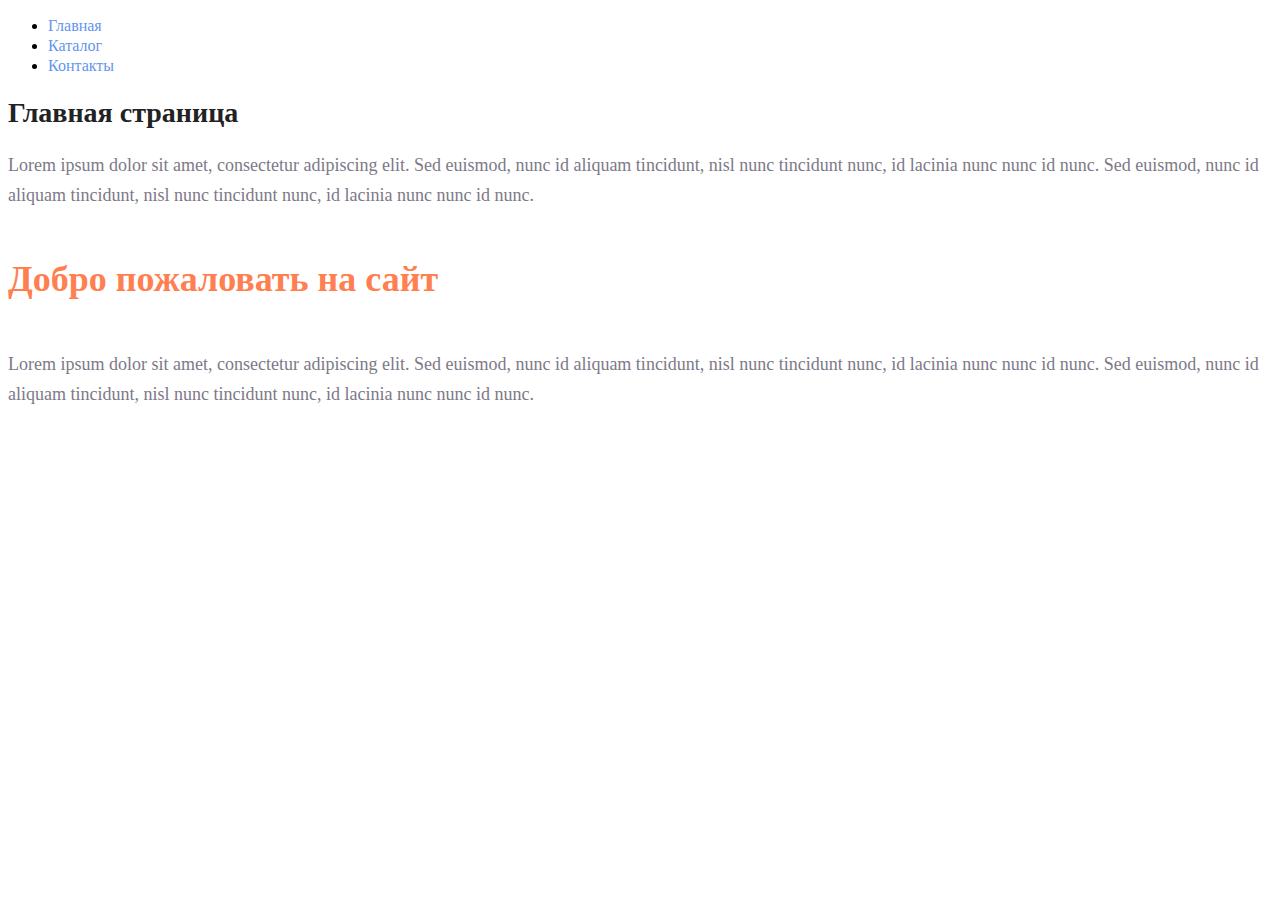
<file: index.html>
<!DOCTYPE html>
<html lang="en">
<head>
  <meta charset="UTF-8">
  <meta name="viewport" content="width=device-width, initial-scale=1.0">
  <title>Главная страница</title>
  <link rel="stylesheet" href="/style.css">
</head>
<body>
  <header>
    <nav>
      <ul>
        <li><a href="index.html" class="link">Главная</a></li>
        <li><a href="catalog/catalog.html" class="link">Каталог</a></li>
        <li><a href="contacts.html" class="link">Контакты</a></li>
      </ul>
    </nav>
  </header>
  <h1 class="title">Главная страница</h1>
  <p class="par">Lorem ipsum dolor sit amet, consectetur adipiscing elit. Sed euismod, nunc id aliquam tincidunt, nisl nunc tincidunt nunc, id lacinia nunc nunc id nunc. Sed euismod, nunc id aliquam tincidunt, nisl nunc tincidunt nunc, id lacinia nunc nunc id nunc.</p>
  <h2 class="h2title">Добро пожаловать на сайт</h2>
  <p class="par">Lorem ipsum dolor sit amet, consectetur adipiscing elit. Sed euismod, nunc id aliquam tincidunt, nisl nunc tincidunt nunc, id lacinia nunc nunc id nunc. Sed euismod, nunc id aliquam tincidunt, nisl nunc tincidunt nunc, id lacinia nunc nunc id nunc.</p>
</body>
</html>
</file>
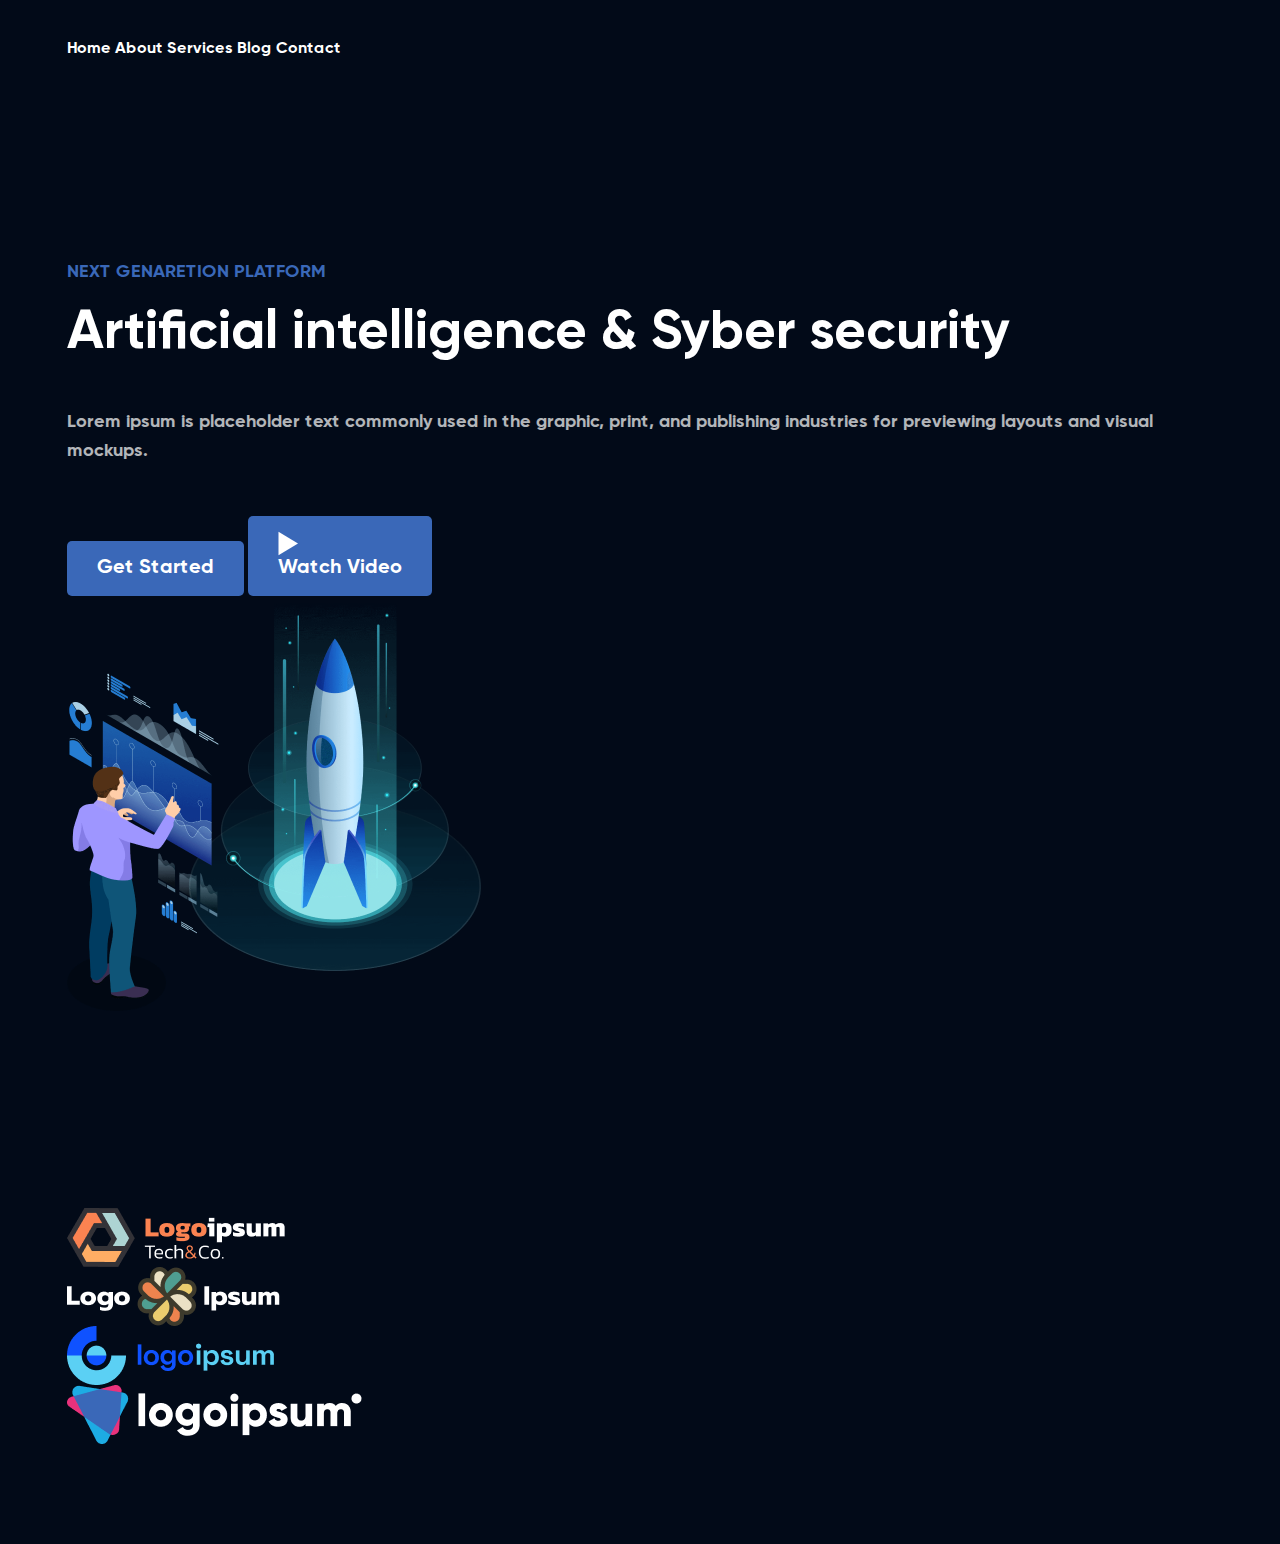
<file: Lesson 3/index.html>
<!DOCTYPE html>
<html lang="en">
  <head>
    <meta charset="UTF-8" />
    <meta name="viewport" content="width=device-width, initial-scale=1.0" />
    <link rel="stylesheet" href="./style.css" />
    <title>Lesson 3</title>
  </head>
  <body>
    <header class="header">
      <nav class="navigation container">
        <a href="#">Home</a>
        <a href="#">About</a>
        <a href="#">Services</a>
        <a href="#">Blog</a>
        <a href="#">Contact</a>
      </nav>
    </header>
    <main class="main">
      <section class="mainContent container">
        <div class="mainContent__leftSide">
          <h2>Next genaretion platform</h2>
          <h1>Artificial intelligence & Syber security</h1>
          <p>
            Lorem ipsum is placeholder text commonly used in the graphic, print,
            and publishing industries for previewing layouts and visual mockups.
          </p>
          <div class="mainContent__leftSide-btnList">
            <button>Get Started</button>
            <button><img src="./img/play.svg" alt="Play" /> Watch Video</button>
          </div>
        </div>
        <img src="./img/rocket.png" alt="Main image" />
      </section>
    </main>
    <footer class="footer">
      <nav class="logos container">
        <a href="#"><img src="./img/logo1.png" alt="Logo" /></a>
        <a href="#"><img src="./img/logo2.png" alt="Logo" /></a>
        <a href="#"><img src="./img/logo3.png" alt="Logo" /></a>
        <a href="#"><img src="./img/logo4.png" alt="Logo" /></a>
      </nav>
    </footer>
  </body>
</html>
</file>
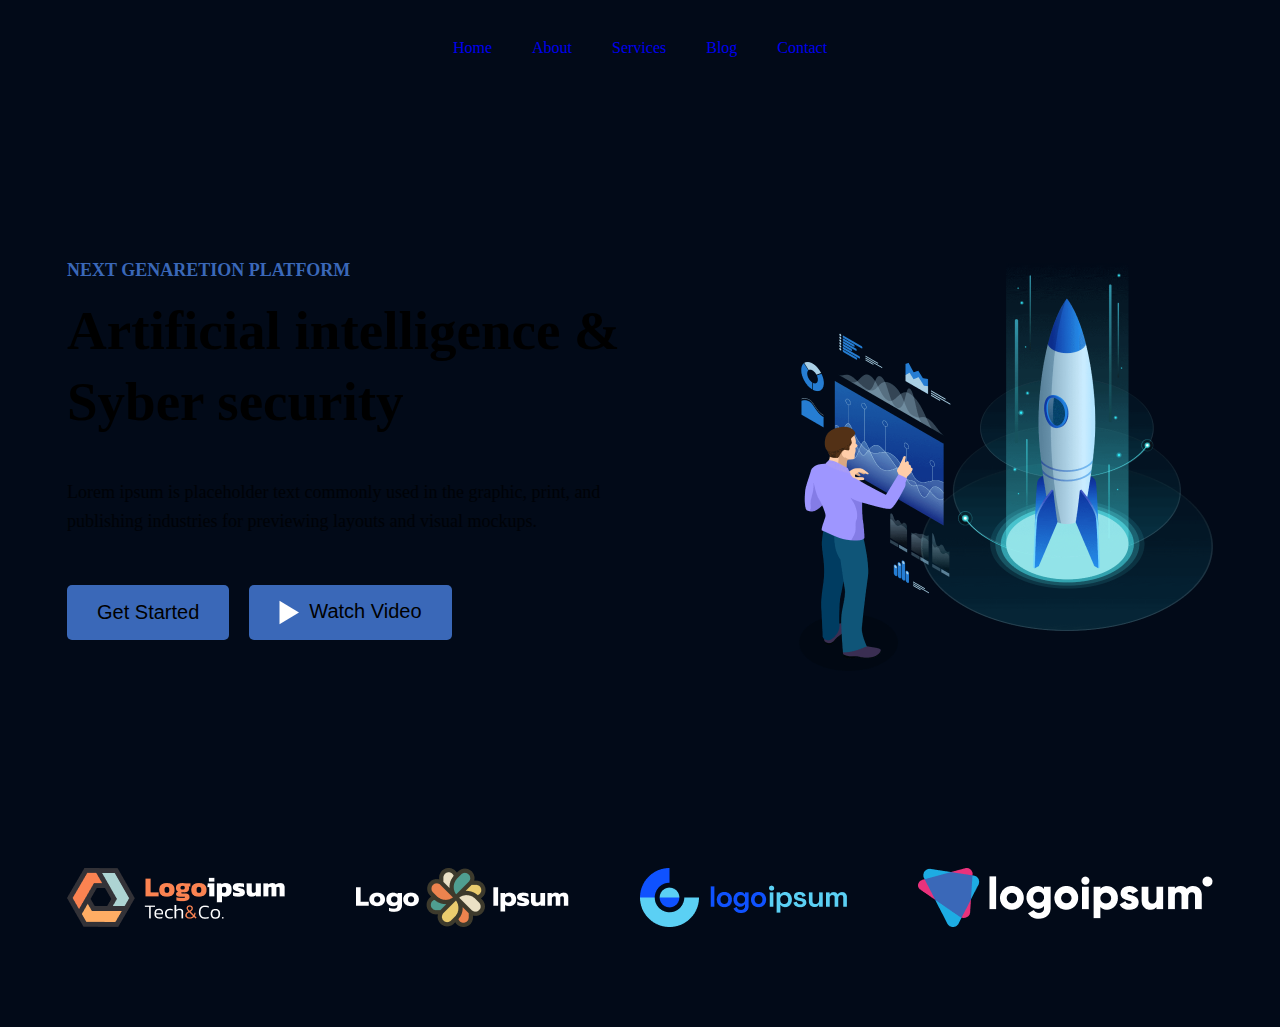
<file: Lesson 4/index.html>
<!DOCTYPE html>
<html lang="en">
	<head>
		<meta charset="UTF-8" />
		<meta name="viewport" content="width=device-width, initial-scale=1.0" />
		<link rel="stylesheet" href="./style.css" />
		<title>Lesson 3</title>
	</head>
	<body>
		<header class="header">
			<nav class="navigation container">
				<a href="#">Home</a>
				<a href="#">About</a>
				<a href="#">Services</a>
				<a href="#">Blog</a>
				<a href="#">Contact</a>
			</nav>
		</header>
		<main class="main">
			<section class="mainContent container">
				<div class="mainContent__leftSide">
					<h2>Next genaretion platform</h2>
					<h1>Artificial intelligence & Syber security</h1>
					<p>
						Lorem ipsum is placeholder text commonly used in the graphic, print, and publishing industries for
						previewing layouts and visual mockups.
					</p>
					<div class="mainContent__leftSide-btnList">
						<button>Get Started</button>
						<button class="btn-play"><img src="./img/play.svg" alt="Play" /> Watch Video</button>
					</div>
				</div>
				<img src="./img/rocket.png" alt="Main image" />
			</section>
		</main>
		<footer class="footer">
			<nav class="logos container">
				<a href="#"><img src="./img/logo1.png" alt="Logo" /></a>
				<a href="#"><img src="./img/logo2.png" alt="Logo" /></a>
				<a href="#"><img src="./img/logo3.png" alt="Logo" /></a>
				<a href="#"><img src="./img/logo4.png" alt="Logo" /></a>
			</nav>
		</footer>
	</body>
</html>
</file>
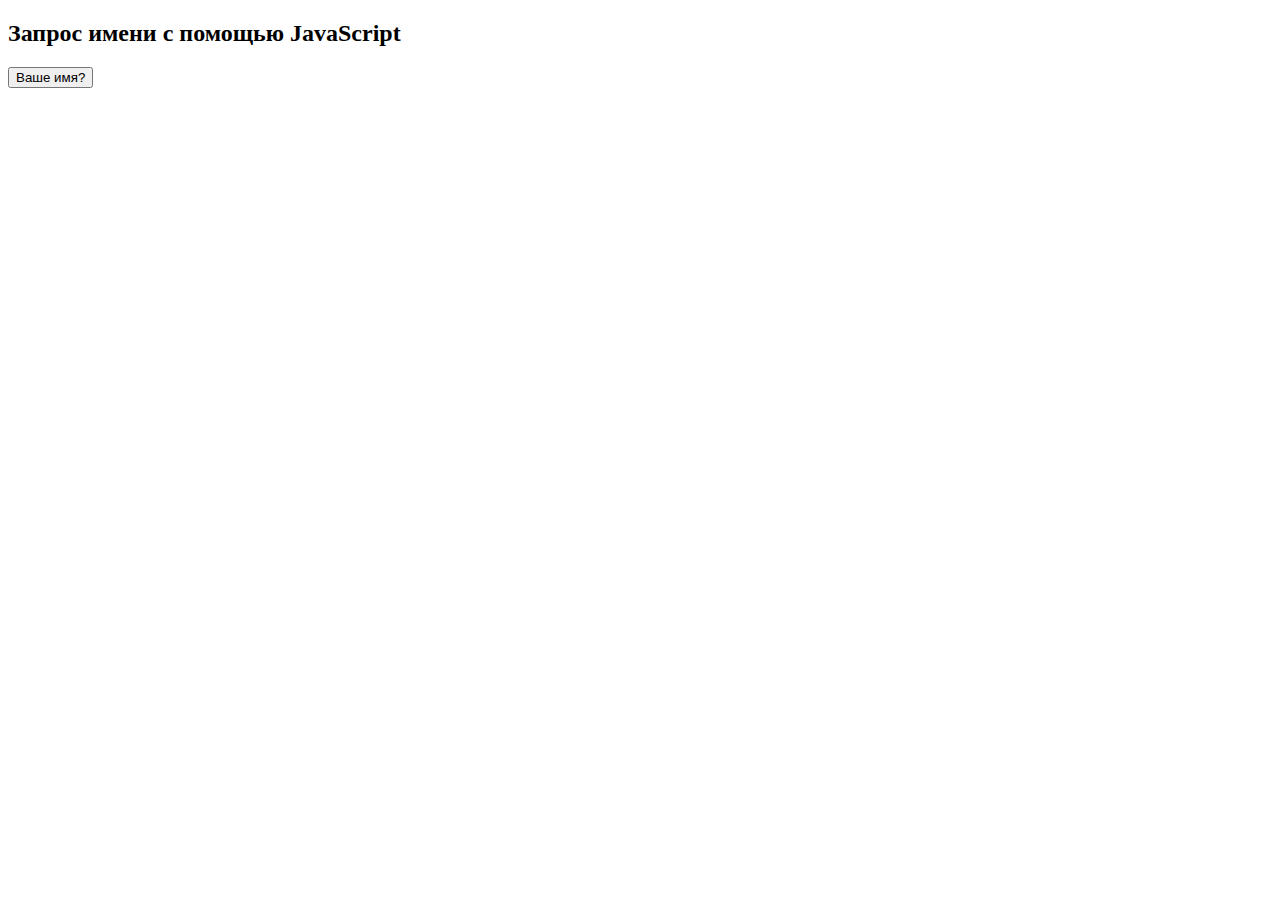
<file: Seminar3/Index.html>
<!DOCTYPE html>
<html lang="en">
<head>
  <meta charset="UTF-8">
  <meta name="viewport" content="width=device-width, initial-scale=1.0">
  <title>Запрос имени с помощью JavaScript</title>
</head>
<body>
  <h2>Запрос имени с помощью JavaScript</h2>
    <button onclick="askName()">Ваше имя?</button>
    <p id="userName"></p>

    <script src="script.js"></script>
</body>
</html>
</file>
<file: style.css>
a {
  text-decoration: none;
}
.link {
  color: cornflowerblue;
  font-size: 16px;
  line-height: 20px;
}
.title {
  color: #222222;
  font-size: 28px;
  line-height: 36px;
  font-weight: bold;
}
.par {
  font-style: normal;
  font-weight: 300;
  font-size: 18px;
  line-height: 30px;
  color: #7d7987;
}
.h2title {
  color: coral;
  font-style: normal;
  font-weight: 700;
  font-size: 36px;
  line-height: 80px;
}
</file>
<file: Lesson 3/style.css>
/* @import url('https://fonts.googleapis.com/css2?family=Open+Sans:wght@600;800&display=swap'); */

@font-face {
	font-family: 'Gilroy-Bold';
	src: url('./font/font/Gilroy-Bold.woff2');
}
@font-face {
	font-family: 'Gilroy-Bold';
	src: url('./font/font/Gilroy-Bold.woff2');
}
@font-face {
	font-family: 'Gilroy-Bold';
	src: url('./font/font/Gilroy-Bold.woff2');
}

* {
	margin: 0;
	padding: 0;
	text-decoration: none;
}

body {
	scroll-behavior: smooth;
	background: #020a18;
}

img {
	display: block;
	max-width: 100%;
}

h1,
h2,
p,
a,
button {
	color: #fff;
	/* font-family: 'Open Sans', sans-serif; */
	font-family: 'Gilroy-Bold';
	font-weight: 600;
}

.container {
	max-width: 1146px;
	margin: 0 auto;
}

.header {
	padding: 39px 0;
	margin-bottom: 160px;
}

.navigation {
}

.navigation a {
	font-size: 16px;
}

.main {
	margin-bottom: 197px;
}

.mainContent {
}

.mainContent__leftSide {
}

.mainContent__leftSide h2 {
	color: #3a68b8;
	font-size: 18px;
	line-height: 160%;
	text-transform: uppercase;
	margin-bottom: 10px;
}

.mainContent__leftSide h1 {
	font-size: 55px;
	font-weight: 800;
	line-height: 130%;
	margin-bottom: 40px;
}

.mainContent__leftSide p {
	font-size: 18px;
	line-height: 160%;
	opacity: 0.7;
	margin-bottom: 50px;
}

.mainContent__leftSide-btnList {
}

.mainContent__leftSide-btnList button {
	padding: 15px 30px;
	border-radius: 5px;
	background: #3a68b8;
	font-size: 20px;
	border: none;
	cursor: pointer;
}

.footer {
	margin-bottom: 100px;
}

.logos {
}
</file>
<file: Lesson 4/style.css>
@import url('https://fonts.googleapis.com/css2?family=Open+Sans:wght@600;800&display=swap');

* {
	margin: 0;
	padding: 0;
	text-decoration: none;
}

body {
	scroll-behavior: smooth;
	background: #020a18;
}

img {
	display: block;
	max-width: 100%;
}

/* h1,
h2,
p,
a,
button {
	color: #fff;
	font-family: 'Open Sans', sans-serif;
	font-weight: 600;
} */

.container {
	max-width: 1146px;
	margin: 0 auto;
}

.header {
	padding: 39px 0;
	margin-bottom: 160px;
}

.navigation {
	display: flex;
	justify-content: center;
	gap: 40px;
}

.navigation a {
	font-size: 16px;
}

.main {
	margin-bottom: 197px;
}

.mainContent {
	display: flex;
	justify-content: space-between;
}

.mainContent__leftSide {
	max-width: 604px;
}

.mainContent__leftSide h2 {
	color: #3a68b8;
	font-size: 18px;
	line-height: 160%;
	text-transform: uppercase;
	margin-bottom: 10px;
}

.mainContent__leftSide h1 {
	font-size: 55px;
	font-weight: 800;
	line-height: 130%;
	margin-bottom: 40px;
}

.mainContent__leftSide p {
	font-size: 18px;
	line-height: 160%;
	opacity: 0.7;
	margin-bottom: 50px;
	max-width: 558px;
}

.mainContent__leftSide-btnList {
	display: flex;
	gap: 20px;
}

.mainContent__leftSide-btnList button {
	padding: 15px 30px;
	border-radius: 5px;
	background: #3a68b8;
	font-size: 20px;
	border: none;
	cursor: pointer;
}

.btn-play {
	display: flex;
	gap: 10px;
}

.footer {
	margin-bottom: 100px;
}

.logos {
	display: flex;
	justify-content: space-between;
}
</file>
